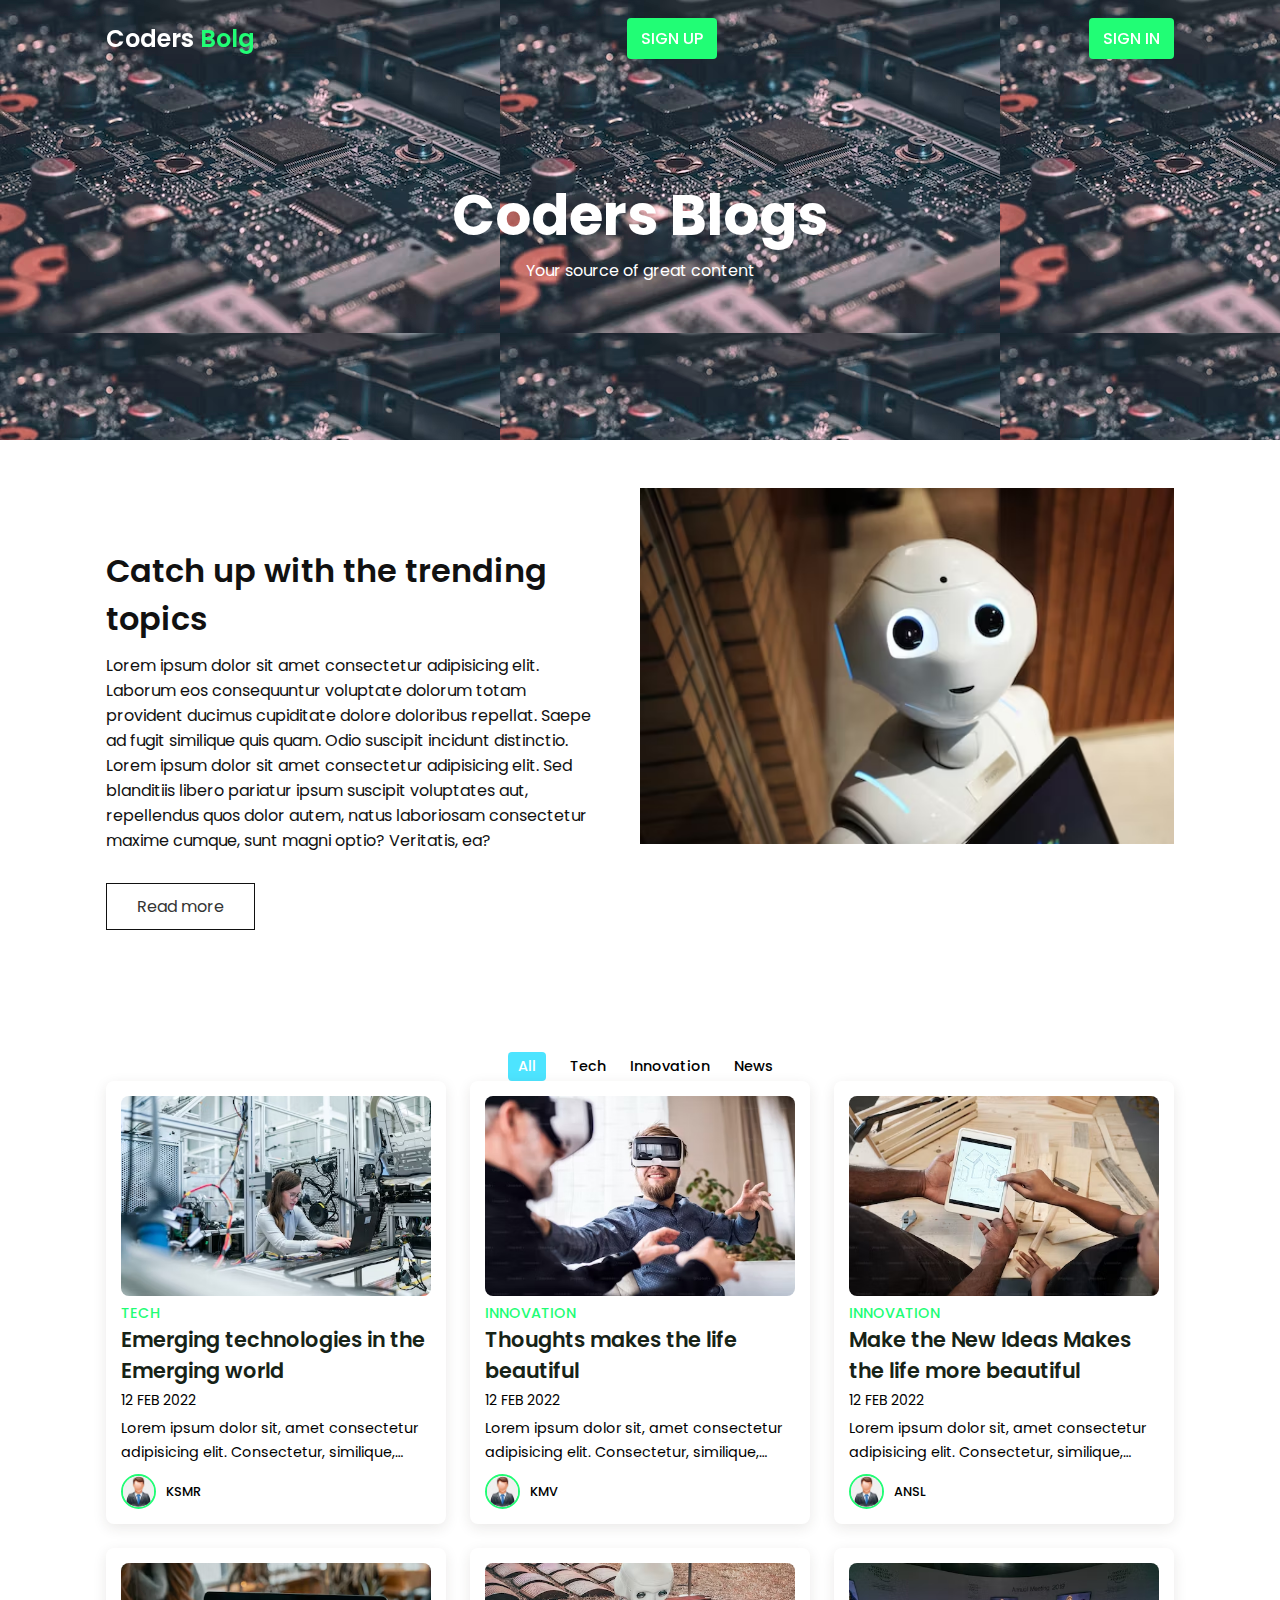
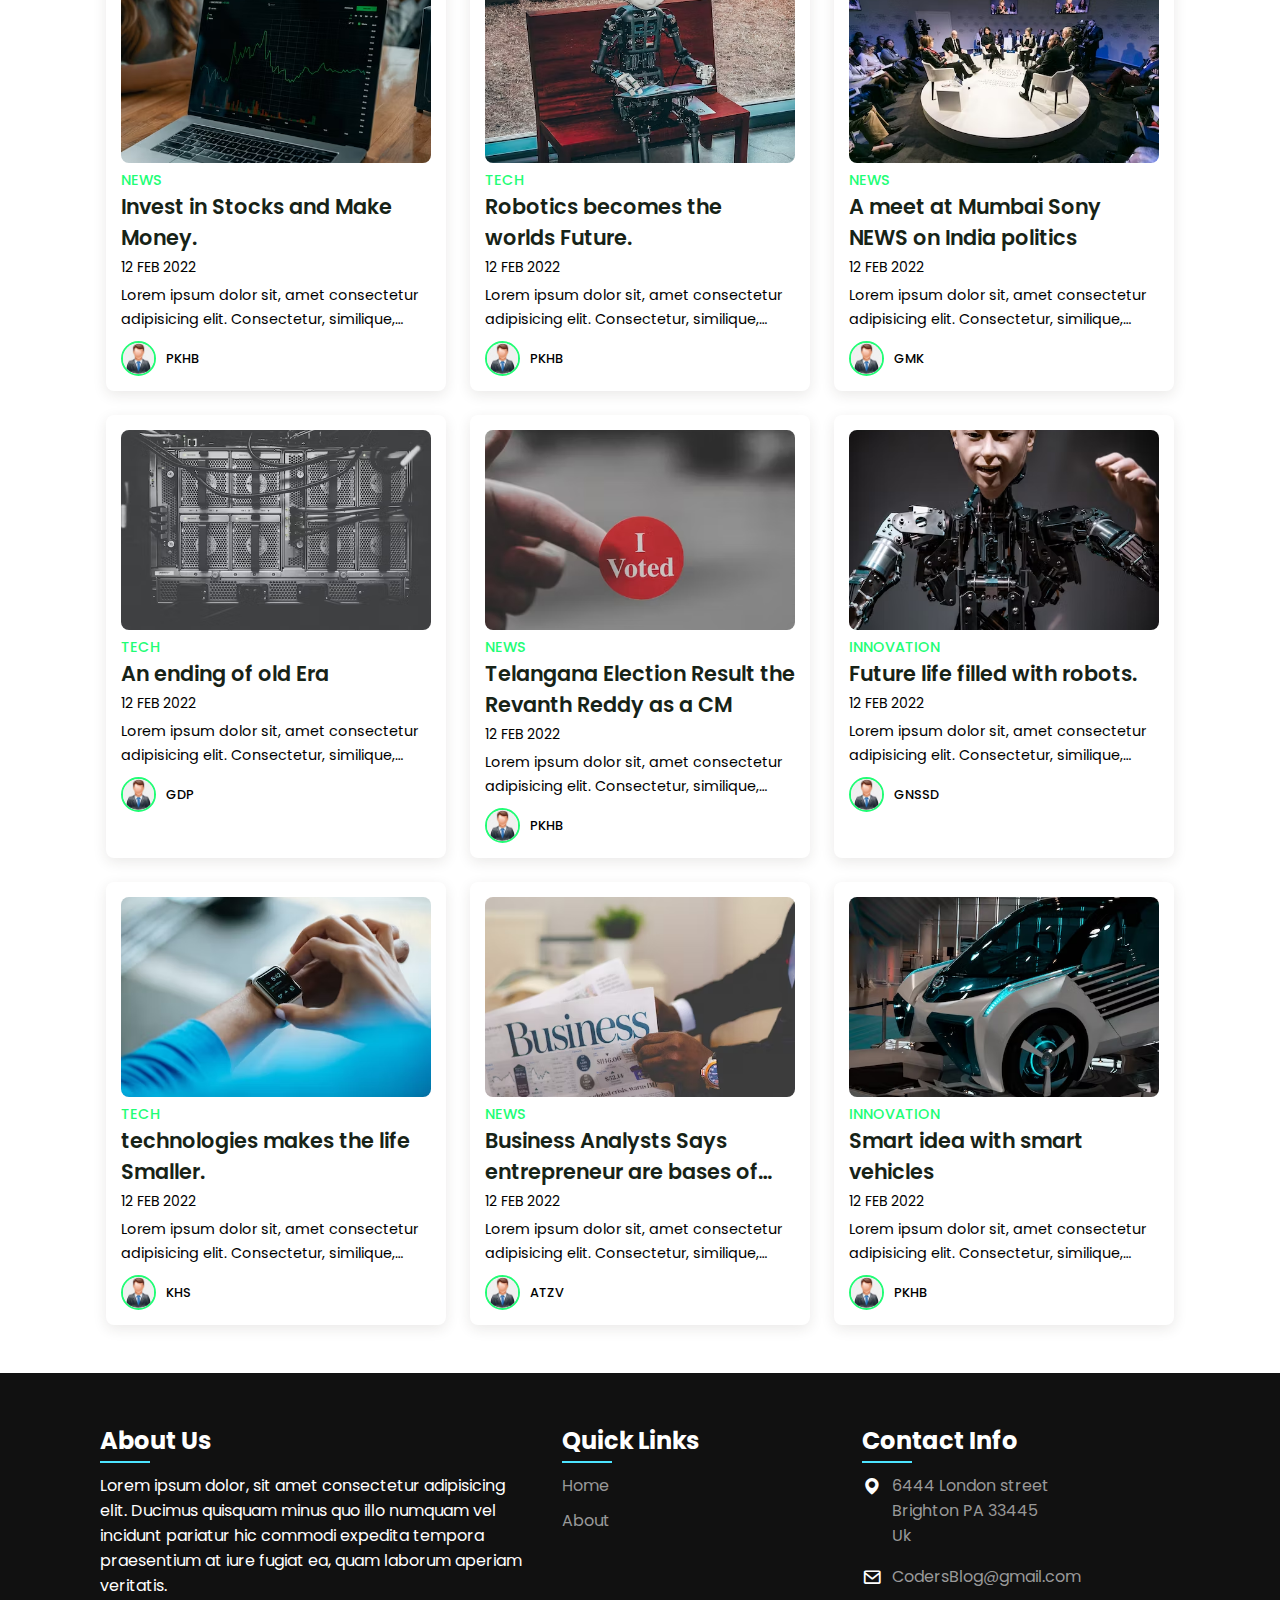
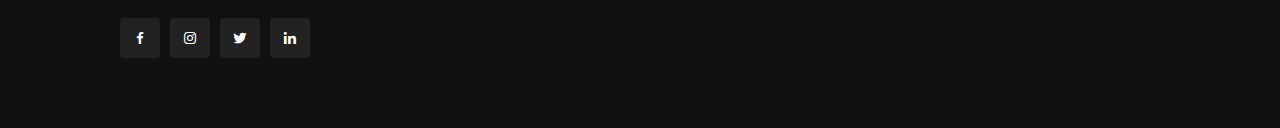
<file: index.html>
<!DOCTYPE html>
<html lang="en">
<head>
    <meta charset="UTF-8">
    <meta http-equiv="X-UA-Compatible" content="IE=edge">
    <meta name="viewport" content="width=device-width, initial-scale=1.0">
    <title>CoderBlogs</title>
    <!-- Box-icon -->
    <link href='https://unpkg.com/boxicons@2.1.4/css/boxicons.min.css' rel='stylesheet'>
    <link rel="stylesheet" href="style.css">
</head>
<body>
    <header>
        <div class="nav container">
            <a href="#" class="logo">Coders <span>Bolg</span></a>
            <a href="./reg.html" class="login" id="reg">Sign Up</a>
            <a href="./Login.html" class="login">Sign In</a>

        </div>
    </header>

    <section class="home" id="home">
        <div class="home-text container">
            <h2 class="home-title">Coders Blogs</h2>
            <span class="home-subtitle">Your source of great content</span>
        </div>
    </section>

    <section class="about container" id="about">
        <div class="contentBx">
            <h2 class="titleText">Catch up with the trending topics</h2>
            <p class="title-text">
                Lorem ipsum dolor sit amet consectetur adipisicing elit. Laborum eos consequuntur voluptate dolorum totam provident ducimus cupiditate dolore doloribus repellat. Saepe ad fugit similique quis quam. Odio suscipit incidunt distinctio.
                <br>Lorem ipsum dolor sit amet consectetur adipisicing elit. Sed blanditiis libero pariatur ipsum suscipit voluptates aut, repellendus quos dolor autem, natus laboriosam consectetur maxime cumque, sunt magni optio? Veritatis, ea?
            </p>
            <a href="#" class="btn2">Read more</a>
        </div>
        <div class="imgBx">
            <img src="images/about.png" alt="" class="fitBg">
        </div>
    </section>

    <div class="post-filter container">
        <span class="filter-item active-filter" data-filter="all">All</span>
        <span class="filter-item" data-filter="tech">Tech</span>
        <span class="filter-item" data-filter="food">Innovation</span>
        <span class="filter-item" data-filter="news">News</span>
    </div>
    
    <div class="post container">
        <!-- Post 1 -->
        <div class="post-box tech">
            <img src="images/img1.avif" alt="" class="post-img">
            <h2 class="category">Tech</h2>
            <a href="#" class="post-title">Emerging technologies in the Emerging world </a>
            <span class="post-date">12 Feb 2022</span>
            <p class="post-description">Lorem ipsum dolor sit, amet consectetur adipisicing elit. Consectetur, similique, rerum excepturi harum, vitae facilis corrupti vel modi debitis est perferendis aut quasi ea unde repudiandae iste architecto. Corporis, voluptates.</p>
            <div class="profile">
                <img src="[data-uri]" alt="" class="profile-img">
                <span class="profile-name">KSMR</span>
            </div>
        </div>
        <!-- Post 2 -->
        <div class="post-box food">
            <img src="./images/img4.avif" alt="" class="post-img">
            <h2 class="category">innovation</h2>
            <a href="#" class="post-title">Thoughts makes the life beautiful</a>
            <span class="post-date">12 Feb 2022</span>
            <p class="post-description">Lorem ipsum dolor sit, amet consectetur adipisicing elit. Consectetur, similique, rerum excepturi harum, vitae facilis corrupti vel modi debitis est perferendis aut quasi ea unde repudiandae iste architecto. Corporis, voluptates.</p>
            <div class="profile">
                <img src="[data-uri]" alt="" class="profile-img">
                <span class="profile-name">KMV</span>
            </div>
        </div>
        <!-- Post 3 -->
        <div class="post-box food">
            <img src="./images/img5.avif" alt="" class="post-img">
            <h2 class="category">innovation</h2>
            <a href="#" class="post-title">Make the New Ideas Makes the life more beautiful</a>
            <span class="post-date">12 Feb 2022</span>
            <p class="post-description">Lorem ipsum dolor sit, amet consectetur adipisicing elit. Consectetur, similique, rerum excepturi harum, vitae facilis corrupti vel modi debitis est perferendis aut quasi ea unde repudiandae iste architecto. Corporis, voluptates.</p>
            <div class="profile">
                <img src="[data-uri]" alt="" class="profile-img">
                <span class="profile-name">ANSL</span>
            </div>
        </div>
        <!-- Post 4 -->
        <div class="post-box news">
            <img src="./images/img10.avif" alt="" class="post-img">
            <h2 class="category">NEWS</h2>
            <a href="#" class="post-title">Invest in Stocks and  Make Money.</a>
            <span class="post-date">12 Feb 2022</span>
            <p class="post-description">Lorem ipsum dolor sit, amet consectetur adipisicing elit. Consectetur, similique, rerum excepturi harum, vitae facilis corrupti vel modi debitis est perferendis aut quasi ea unde repudiandae iste architecto. Corporis, voluptates.</p>
            <div class="profile">
                <img src="[data-uri]" alt="" class="profile-img">
                <span class="profile-name">PKHB</span>
            </div>
        </div>
        <!-- Post 5 -->
        <div class="post-box tech">
            <img src="images/img3.avif" alt="" class="post-img">
            <h2 class="category">Tech</h2>
            <a href="#" class="post-title">Robotics becomes the worlds Future.</a>
            <span class="post-date">12 Feb 2022</span>
            <p class="post-description">Lorem ipsum dolor sit, amet consectetur adipisicing elit. Consectetur, similique, rerum excepturi harum, vitae facilis corrupti vel modi debitis est perferendis aut quasi ea unde repudiandae iste architecto. Corporis, voluptates.</p>
            <div class="profile">
                <img src="[data-uri]" alt="" class="profile-img">
                <span class="profile-name">PKHB</span>
            </div>
        </div>
        <!-- Post 6 -->
        <div class="post-box news">
            <img src="images/img9.avif" alt="" class="post-img">
            <h2 class="category">News</h2>
            <a href="#" class="post-title">A meet at Mumbai Sony NEWS on India politics</a>
            <span class="post-date">12 Feb 2022</span>
            <p class="post-description">Lorem ipsum dolor sit, amet consectetur adipisicing elit. Consectetur, similique, rerum excepturi harum, vitae facilis corrupti vel modi debitis est perferendis aut quasi ea unde repudiandae iste architecto. Corporis, voluptates.</p>
            <div class="profile">
                <img src="[data-uri]" alt="" class="profile-img">
                <span class="profile-name">GMK</span>
            </div>
        </div>
        <!-- Post 7 -->
        <div class="post-box tech">
            <img src="images/img2.avif" alt="" class="post-img">
            <h2 class="category">Tech</h2>
            <a href="#" class="post-title">An ending of old Era</a>
            <span class="post-date">12 Feb 2022</span>
            <p class="post-description">Lorem ipsum dolor sit, amet consectetur adipisicing elit. Consectetur, similique, rerum excepturi harum, vitae facilis corrupti vel modi debitis est perferendis aut quasi ea unde repudiandae iste architecto. Corporis, voluptates.</p>
            <div class="profile">
                <img src="[data-uri]" alt="" class="profile-img">
                <span class="profile-name">GDP</span>
            </div>
        </div>
        <!-- Post 8 -->
        <div class="post-box news">
            <img src="images/img11.avif" alt="" class="post-img">
            <h2 class="category">News</h2>
            <a href="#" class="post-title">Telangana Election Result the Revanth Reddy as a CM</a>
            <span class="post-date">12 Feb 2022</span>
            <p class="post-description">Lorem ipsum dolor sit, amet consectetur adipisicing elit. Consectetur, similique, rerum excepturi harum, vitae facilis corrupti vel modi debitis est perferendis aut quasi ea unde repudiandae iste architecto. Corporis, voluptates.</p>
            <div class="profile">
                <img src="[data-uri]" alt="" class="profile-img">
                <span class="profile-name">PKHB</span>
            </div>
        </div>
        <!-- Post 9 -->
        <div class="post-box food">
            <img src="./images/img6.htm" alt="" class="post-img">
            <h2 class="category">innovation</h2>
            <a href="#" class="post-title">Future life filled with robots.</a>
            <span class="post-date">12 Feb 2022</span>
            <p class="post-description">Lorem ipsum dolor sit, amet consectetur adipisicing elit. Consectetur, similique, rerum excepturi harum, vitae facilis corrupti vel modi debitis est perferendis aut quasi ea unde repudiandae iste architecto. Corporis, voluptates.</p>
            <div class="profile">
                <img src="[data-uri]" alt="" class="profile-img">
                <span class="profile-name">GNSSD</span>
            </div>
        </div>
                <!-- Post 10 -->
                <div class="post-box tech">
                    <img src="images/IMG8.avif" alt="" class="post-img">
                    <h2 class="category">Tech</h2>
                    <a href="#" class="post-title">technologies makes the life Smaller.</a>
                    <span class="post-date">12 Feb 2022</span>
                    <p class="post-description">Lorem ipsum dolor sit, amet consectetur adipisicing elit. Consectetur, similique, rerum excepturi harum, vitae facilis corrupti vel modi debitis est perferendis aut quasi ea unde repudiandae iste architecto. Corporis, voluptates.</p>
                    <div class="profile">
                        <img src="[data-uri]" alt="" class="profile-img">
                        <span class="profile-name">KHS</span>
                    </div>
                </div>
                <!-- Post 11 -->
                <div class="post-box news">
                    <img src="images/img12.avif" alt="" class="post-img">
                    <h2 class="category">News</h2>
                    <a href="#" class="post-title">Business Analysts Says entrepreneur are bases of Counrty growth.</a>
                    <span class="post-date">12 Feb 2022</span>
                    <p class="post-description">Lorem ipsum dolor sit, amet consectetur adipisicing elit. Consectetur, similique, rerum excepturi harum, vitae facilis corrupti vel modi debitis est perferendis aut quasi ea unde repudiandae iste architecto. Corporis, voluptates.</p>
                    <div class="profile">
                        <img src="[data-uri]" alt="" class="profile-img">
                        <span class="profile-name">ATZV</span>
                    </div>
                </div>
                <!-- Post 12 -->
                <div class="post-box food">
                    <img src="./images/IMG7.avif" alt="" class="post-img">
                    <h2 class="category">innovation</h2>
                    <a href="#" class="post-title">Smart idea with smart vehicles</a>
                    <span class="post-date">12 Feb 2022</span>
                    <p class="post-description">Lorem ipsum dolor sit, amet consectetur adipisicing elit. Consectetur, similique, rerum excepturi harum, vitae facilis corrupti vel modi debitis est perferendis aut quasi ea unde repudiandae iste architecto. Corporis, voluptates.</p>
                    <div class="profile">
                        <img src="[data-uri]" alt="" class="profile-img">
                        <span class="profile-name">PKHB</span>
                    </div>
                </div>
    </div>

    <footer>
        <div class="footer-container">
            <div class="sec aboutus">
                <h2>About Us</h2>
                <p>Lorem ipsum dolor, sit amet consectetur adipisicing elit. Ducimus quisquam minus quo illo numquam vel incidunt pariatur hic commodi expedita tempora praesentium at iure fugiat ea, quam laborum aperiam veritatis.</p>
                <ul class="sci">
                    <li><a href="https://www.facebook.com/"><i class="bx bxl-facebook"></i></a></li>
                    <li><a href="https://www.instagram.com/accounts/login/"><i class="bx bxl-instagram"></i></a></li>
                    <li><a href="https://twitter.com/i/flow/login"><i class="bx bxl-twitter"></i></a></li>
                    <li><a href="https://www.linkedin.com/"><i class="bx bxl-linkedin"></i></a></li>
                </ul>
            </div>
            <div class="sec quicklinks">
                <h2>Quick Links</h2>
                <ul>
                    <li><a href="#">Home</a></li>
                    <li><a href="#">About</a></li>
                </ul>
            </div>
            <div class="sec contactBx">
                <h2>Contact Info</h2>
                <ul class="info">
                    <li>
                        <span><i class='bx bxs-map'></i></span>
                        <span>6444 London street <br> Brighton PA 33445 <br> Uk</span>
                    </li>
                    <li>
                        <span><i class='bx bx-envelope' ></i></span>
                        <p><a href="mailto:codemyhobby9@gmail.com">CodersBlog@gmail.com</a></p>
                    </li>
                </ul>
            </div>
        </div>
    </footer>

    <script src="https://cdnjs.cloudflare.com/ajax/libs/jquery/3.6.1/jquery.min.js" integrity="sha512-aVKKRRi/Q/YV+4mjoKBsE4x3H+BkegoM/em46NNlCqNTmUYADjBbeNefNxYV7giUp0VxICtqdrbqU7iVaeZNXA==" crossorigin="anonymous" referrerpolicy="no-referrer"></script>
    <script src="main.js"></script>
</body>
</html>
</file>
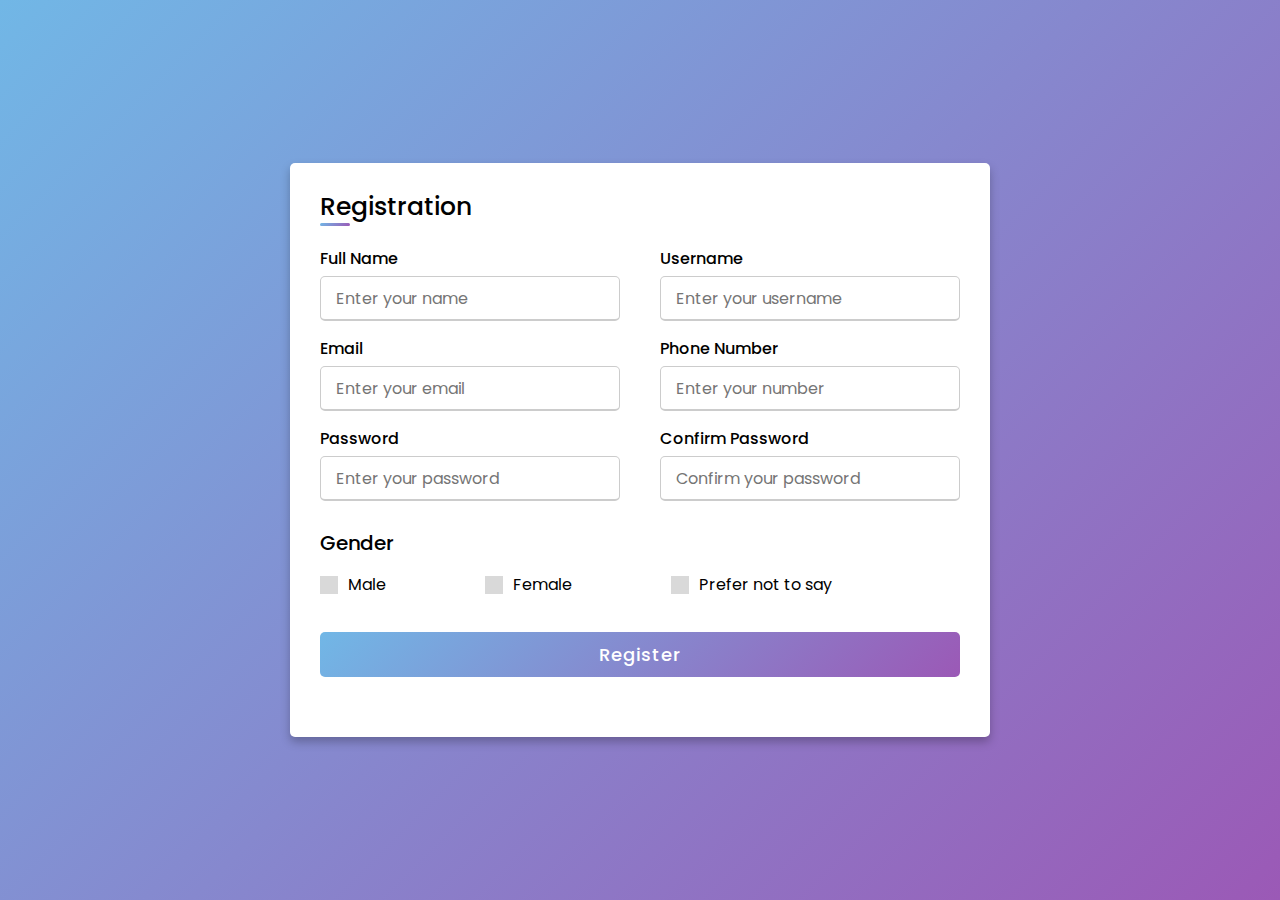
<file: reg.html>
<!DOCTYPE html>
<html lang="en" dir="ltr">

<head>
  <meta charset="UTF-8">
  <!---<title> Responsive Registration Form | CodingLab </title>--->
  <link rel="stylesheet" href="./reg.css">
  <meta name="viewport" content="width=device-width, initial-scale=1.0">
  <title>Registration Form</title>
  
</head>

<body>
  <div class="container">
    <div class="title">Registration</div>
    <div class="content">
      <form action="/submit" method="post">
        <div class="user-details">
          <div class="input-box">
            <span class="details">Full Name</span>
            <input type="text" placeholder="Enter your name" required id="fname" name="fname">
          </div>
          <div class="input-box">
            <span class="details">Username</span>
            <input type="text" placeholder="Enter your username" required id="userInput" name="username">
          </div>
          <div class="input-box">
            <span class="details">Email</span>
            <input type="text" placeholder="Enter your email" required id="email" name="email">
          </div>
          <div class="input-box">
            <span class="details">Phone Number</span>
            <input type="text" placeholder="Enter your number" required id="num" name="num">
          </div>
          <div class="input-box">
            <span class="details">Password</span>
            <input type="text" placeholder="Enter your password" required id="passwd" name="passwd">
          </div>
          <div class="input-box">
            <span class="details">Confirm Password</span>
            <input type="text" placeholder="Confirm your password" required id="cpasswd" name="cpasswd">
          </div>
        </div>
         <div class="gender-details">
          <input type="radio" name="gender" id="dot-1">
          <input type="radio" name="gender" id="dot-2">
          <input type="radio" name="gender" id="dot-3">
          <span class="gender-title">Gender</span>
          <div class="category">
            <label for="dot-1">
              <span class="dot one"></span>
              <span class="gender">Male</span>
            </label>
            <label for="dot-2">
              <span class="dot two"></span>
              <span class="gender">Female</span>
            </label>
            <label for="dot-3">
              <span class="dot three"></span>
              <span class="gender">Prefer not to say</span>
            </label>
          </div>
        </div> 
        <div class="button">
          <input type="submit" value="Register">
        </div>
      </form>
    </div>
  </div>
  <!-- <p id="ff"></p>
  <p id="aa"></p>
  <p id="bb"></p>
  <p id="cc"></p>
  <p id="ee"></p> -->
  <!-- <p id="gg"></p> -->
  <!-- <Script src="./regscript.js"></Script> -->
</body>

</html>
</file>
<file: style.css>
@import url('https://fonts.googleapis.com/css2?family=Poppins:ital,wght@0,600;0,700;1,400&display=swap');
*{
    font-family: 'Poppins', sans-serif;
    margin: 0;
    padding: 0;
    scroll-behavior: smooth;
    scroll-padding-top: 2rem;
    box-sizing: border-box;
}

/* root values */
:root{
    --container-color: #1a1e21;
    --second-color: rgba(77, 228, 255);
    --text-color: #172317;
    --bg-color: #fff;
}

::selection{
    color: var(--bg-color);
    background:  hsl(143, 98%, 56%);
}

a{
    text-decoration: none;
}

li{
    list-style: none;
}

img{
    width: 100%;
}

section{
    padding: 3rem 0 2rem;
}

.container{
    max-width: 1068px;
    margin: auto;
    width: 100%;
}

a{
    color: #fff;
}

/* Header */
header{
    position: fixed;
    top: 0;
    left: 0;
    width: 100%;
    z-index: 200;
}

header.shadow{
    background: var(--bg-color);
    box-shadow: 0 1px 4px hsl(0 4% 14% / 10%);
    transition: .5s;
}

header.shadow .logo{
    color: var(--text-color);
}

.nav{
    display: flex;
    align-items: center;
    justify-content: space-between;
    padding: 18px 0;
}

.logo{
    font-size: 1.5rem;
    font-weight: 600;
    color: var(--bg-color);
}

.logo span{
    color:  hsl(143, 98%, 56%);
}

.login{
    padding: 8px 14px;
    text-transform: uppercase;
    font-weight: 500;
    border-radius: 4px;
    background:  hsl(143, 98%, 56%);
    color: var(--bg-color);
}

.login:hover{
    background: hsl(143, 98%, 56%);
    transition: .5s;
}

.home{
    width: 100%;
    min-height: 440px;
    background: url("images/banner2.png");
    display: grid;
    justify-content: center;
    align-items: center;
}

.home-text{
    color: var(--bg-color);
    text-align: center;
}

.home-title{
    font-size: 3.5rem;
}

.home-subtitle{
    font-size: 1rem;
    font-weight: 400;
}

.about{
    position: relative;
    width: 100%;
    display: flex !important;
    justify-content: center;
    align-items: center;
}

.about .contentBx{
    max-width: 50%;
    width: 50%;
    text-align: left;
    padding-right: 40px;
}

.titleText{
    font-weight: 600;
    color: #111;
    font-size: 2rem;
    margin-bottom: 10px;
}

.title-text{
    color: #111;
    font-size: 1em;
}

.about .imgBx{
    position: relative;
    min-width: 50%;
    width: 50%;
    min-height: 500px;
}

.btn2{
    position: relative;
    display: inline-block;
    margin-top: 30px;
    padding: 10px 30px;
    background: #fff;
    border: .8px solid #111;
    color: #333;
    text-decoration: none;
    transition: 0.5s;
}

.btn2:hover{
    background-color: hsl(143, 98%, 56%);;
    border: none;
    color: #fff;
}

.post-filter{
    display: flex;
    justify-content: center;
    align-items: center;
    column-gap: 1.5rem;
    margin-top: 2rem !important;
}

.filter-item{
    font-size: 0.9rem;
    font-weight: 500;
    cursor: pointer;
}

.active-filter{
    background:var(--second-color);
    color: var(--bg-color);
    padding: 4px 10px;
    border-radius: 4px;
}

.post{
    display: grid;
    grid-template-columns: repeat(auto-fit, minmax(280px, auto));
    justify-content: center;
    gap: 1.5rem;
}

.post-box{
    background: var(--bg-color);
    box-shadow: 0 4px 14px hsl(35deg 25% 15% / 10%);
    padding: 15px;
    border-radius: 0.5rem;
}

.post-img{
    width: 100%;
    height: 200px;
    object-fit: cover;
    object-position: center;
    border-radius: 0.5rem;
}

.category{
    font-size: 0.9rem;
    font-weight: 500;
    text-transform: uppercase;
    color: hsl(143, 98%, 56%);
}

.post-title{
    font-size: 1.3rem;
    font-weight: 600;
    color: var(--text-color);
    display: -webkit-box;
    -webkit-line-clamp: 2;
    -webkit-box-orient: vertical;
    overflow: hidden;
}

.post-date{
    display: flex;
    font-size: 0.875rem;
    text-transform: uppercase;
    margin-top: 4px;
    font-weight: 400;
}

.post-description{
    font-size: 0.9rem;
    line-height: 1.5rem;
    margin: 5px 0 10px;
    display: -webkit-box;
    -webkit-line-clamp: 2;
    -webkit-box-orient: vertical;
    overflow: hidden;
}

.profile{
    display: flex;
    align-items: center;
    gap: 10px;
}

.profile-img{
    width: 35px;
    height: 35px;
    border-radius: 50%;
    object-fit: cover;
    object-position: center;
    border: 2px solid hsl(143, 98%, 56%);
}

.profile-name{
    font-size: .8rem;
    font-weight: 500;
}

footer{
    position: relative;
    width: 100%;
    height: auto;
    padding: 50px 100px;
    margin-top: 3rem;
    background: #111;
    display: flex;
    font-family: sans-serif;
    justify-content: space-between;
}

.footer-container{
    display: flex;
    justify-content: space-between;
    flex-wrap: wrap;
    flex-direction: row;
}

.footer-container .sec{
    margin-right: 30px;
}

.footer-container .sec.aboutus{
    width: 40%;
}

.footer-container h2{
    position: relative;
    color: #fff;
    margin-bottom: 15px;
}

.footer-container h2::before{
    content: '';
    position: absolute;
    bottom: -5px;
    left: 0;
    width: 50px;
    height: 2px;
    background: rgb(77, 228, 255);
}

footer p{
    color: #fff;
}

.sci{
    margin: 20px;
    display: flex;
}

.sci li{
    list-style: none;
}

.sci li a{
    display: inline-block;
    width: 40px;
    height: 40px;
    background: #222;
    display: flex;
    justify-content: center;
    align-items: center;
    margin-right: 10px;
    text-decoration: none;
    border-radius: 4px;
    transition: .5s;
}

.sci li a:hover{
    background: rgb(77, 228, 255);
}

.sci i a .bx{
    color: #fff;
    font-size: 20px;
}

.quicklinks{
    position: relative;
    width: 25%;
}

.quicklinks ul li{
    list-style: none;
}

.quicklinks ul li a{
    color: #999;
    text-decoration: none;
    margin-bottom: 10px;
    display: inline-block;
    transition: .3s;
}

.quicklinks ul li a:hover{
    color: #fff;
}

.footer-container .contactBx{
    width: calc(35% - 60px);
    margin-right: 0 !important;
}

.contactBx .info{
    position: relative;
}

.contactBx .info li{
    display: flex !important;
    margin-bottom: 16px;
}

.contactBx .info li span:nth-child(1){
    color: #fff;
    font-size: 20px;
    margin-right: 10px;
}

.contactBx .info li span{
    color: #999;
}

.contactBx .info li a{
    color: #999;
    text-decoration: none;
    transition: .5s;
}

.contactBx .info li a:hover{
    color: #fff;
}

@media (max-width: 1060px){
    .container{
        margin: 0 auto;
        width: 95%;
    }

    .home-text{
        width: 100%
    }
}

@media (max-width: 768px){
    .nav{
        padding: 10px 0;
    }

    section{
        padding: 2rem 0 !important;
    }

    .header-content{
        margin-top: 3rem !important;
    }

    .home{
        min-height: 380px;
    }

    .home-title{
        font-size: 3rem;
    }

    .header-title{
        font-size: 2rem;
    }

    .header-img{
        height: 370px;
    }

    .about{
        flex-direction: column;
    }

    .about .contentBx{
        min-width: 100%;
        width: 100%;
        text-align: center;
        padding-right: 0px;
    }

    .about .contentBx,
    .about .imgBx{
        min-width: 100%;
        width: 100%;
        padding-right: 0px;
        text-align: center;
    }

    .about .imgBx{
        min-height: 250px;
    }

    .btn2{
        margin-bottom: 30px;
    }

    .post-header{
        height: 435px;
    }

    .post-header{
        margin-top: 9rem !important;
    }
}

@media (max-width: 570px){
    .post-header{
        height: 390px;
    }

    .header-title{
        width: 100%;
    }

    .header-img{
        height: 340px;
    }
}

@media (max-width: 396px){
    .home-title{
        font-size: 2rem;
    }

    .home-subtitle{
        font-size: 0.9rem;
    }

    .home{
        min-height: 300px;
    }

    .post-box{
        padding: 10px;
    }

    .header-title{
        font-size: 1.4rem;
    }

    .header-img{
        height: 240px;
    }

    .post-header{
        height: 335px;
    }

    .header-img{
        height: 340px;
    }
}

/* Footer Media Query */
@media (max-width: 991px){
    footer{
        padding: 40px;
        font-size: 20px;
    }

    footer .footer-container{
        flex-direction: column;
    }

    footer .footer-container .sec{
        margin-right: 0;
        margin-bottom: 40px;
    }

    footer .footer-container .sec.aboutus{
        width: 100% !important;
    }

    footer .footer-container .quicklinks{
        width: 100%;
    }

    footer .footer-container .contactBx{
        width: 100%;
    }
}
</file>
<file: reg.css>
@import url('https://fonts.googleapis.com/css2?family=Poppins:wght@100;200;300;400;500;600;700;800;900&display=swap');
*{
 margin: 0;
 padding: 0;
 box-sizing: border-box;
 font-family: 'Poppins',sans-serif;
}
body{
 height: 100vh;
 display: flex;
 justify-content: center;
 align-items: center;
 padding: 10px;
 background: linear-gradient(135deg, #71b7e6, #9b59b6);
}
.container{
 max-width: 700px;
 width: 100%;
 background-color: #fff;
 padding: 25px 30px;
 border-radius: 5px;
 box-shadow: 0 5px 10px rgba(0,0,0,0.25);
}
.container .title{
 font-size: 25px;
 font-weight: 500;
 position: relative;
}
.container .title::before{
 content: "";
 position: absolute;
 left: 0;
 bottom: 0;
 height: 3px;
 width: 30px;
 border-radius: 5px;
 background: linear-gradient(135deg, #71b7e6, #9b59b6);
}
.content form .user-details{
 display: flex;
 flex-wrap: wrap;
 justify-content: space-between;
 margin: 20px 0 12px 0;
}
form .user-details .input-box{
 margin-bottom: 15px;
 width: calc(100% / 2 - 20px);
}
form .input-box span.details{
 display: block;
 font-weight: 500;
 margin-bottom: 5px;
}
.user-details .input-box input{
 height: 45px;
 width: 100%;
 outline: none;
 font-size: 16px;
 border-radius: 5px;
 padding-left: 15px;
 border: 1px solid #ccc;
 border-bottom-width: 2px;
 transition: all 0.3s ease;
}
.user-details .input-box input:focus,
.user-details .input-box input:valid{
 border-color: #9b59b6;
}
form .gender-details .gender-title{
 font-size: 20px;
 font-weight: 500;
}
form .category{
 display: flex;
 width: 80%;
 margin: 14px 0 ;
 justify-content: space-between;
}
form .category label{
 display: flex;
 align-items: center;
 cursor: pointer;
}
form .category label{
 display: flex;
 align-items: center;
 cursor: pointer;
}

form .category label .dot{
 height: 18px;
 width: 18px;
 border-radius: 0%;
 margin-right: 10px;
 background: #d9d9d9;
 border: 5px solid transparent;
 transition: all 0.3s ease;
}
#dot-1:checked ~ .category label .one,
#dot-2:checked ~ .category label .two,
#dot-3:checked ~ .category label .three{
 background: #9b59b6;
 border-color: #d9d9d9;
}
form input[type="radio"]{
 display: none;
}
form .button{
 height: 45px;
 margin: 35px 0
}
form .button input{
 height: 100%;
 width: 100%;
 border-radius: 5px;
 border: none;
 color: #fff;
 font-size: 18px;
 font-weight: 500;
 letter-spacing: 1px;
 cursor: pointer;
 transition: all 0.3s ease;
 background: linear-gradient(135deg, #71b7e6, #9b59b6);
}
form .button input:hover{
 /* transform: scale(0.99); */
 background: linear-gradient(-135deg, #71b7e6, #9b59b6);
 }
 @media(max-width: 584px){
   .container{
    max-width: 100%;
  }
  
form .user-details .input-box{
 margin-bottom: 15px;
 width: 100%;
}
form .category{
 width: 100%;
}
.content form .user-details{
 max-height: 300px;
 overflow-y: scroll;
}
.user-details::-webkit-scrollbar{
 width: 5px;
}
}
@media(max-width: 459px){
.container .content .category{
 flex-direction: column;
}
}
</file>
